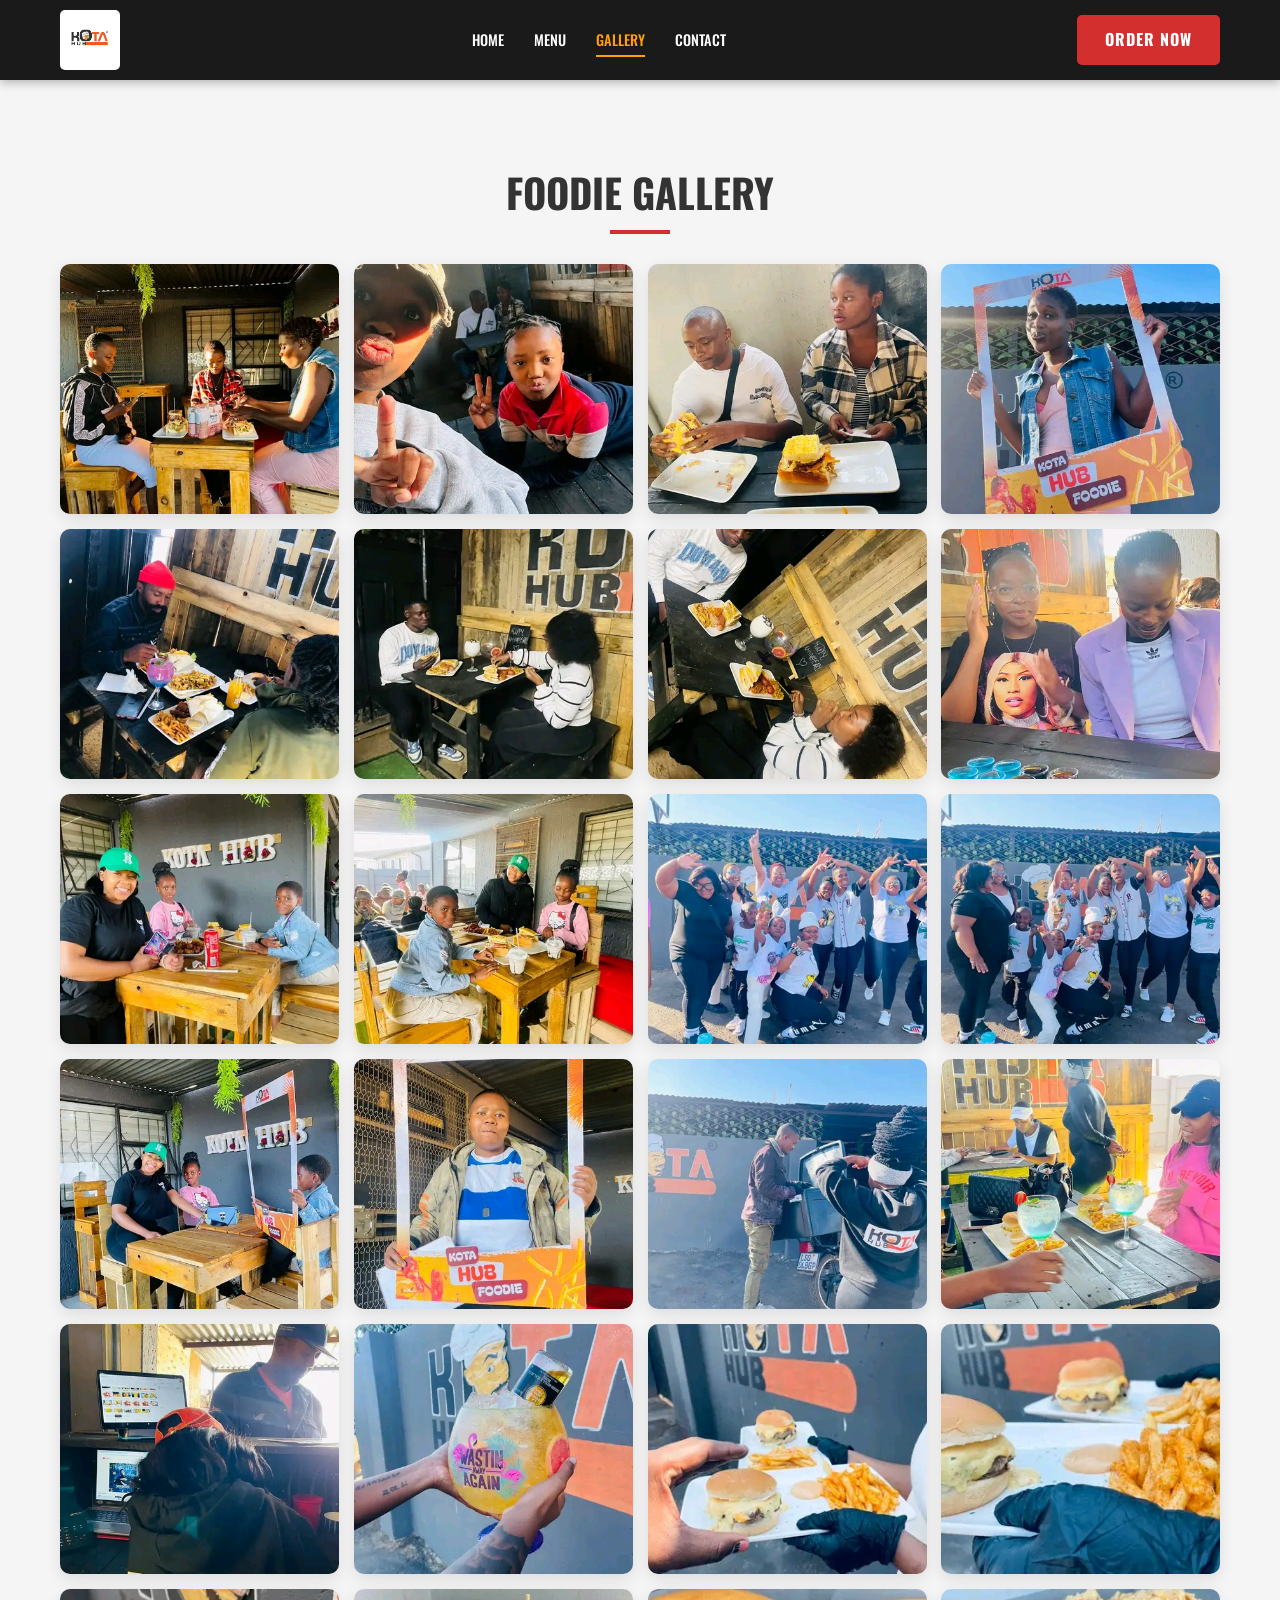
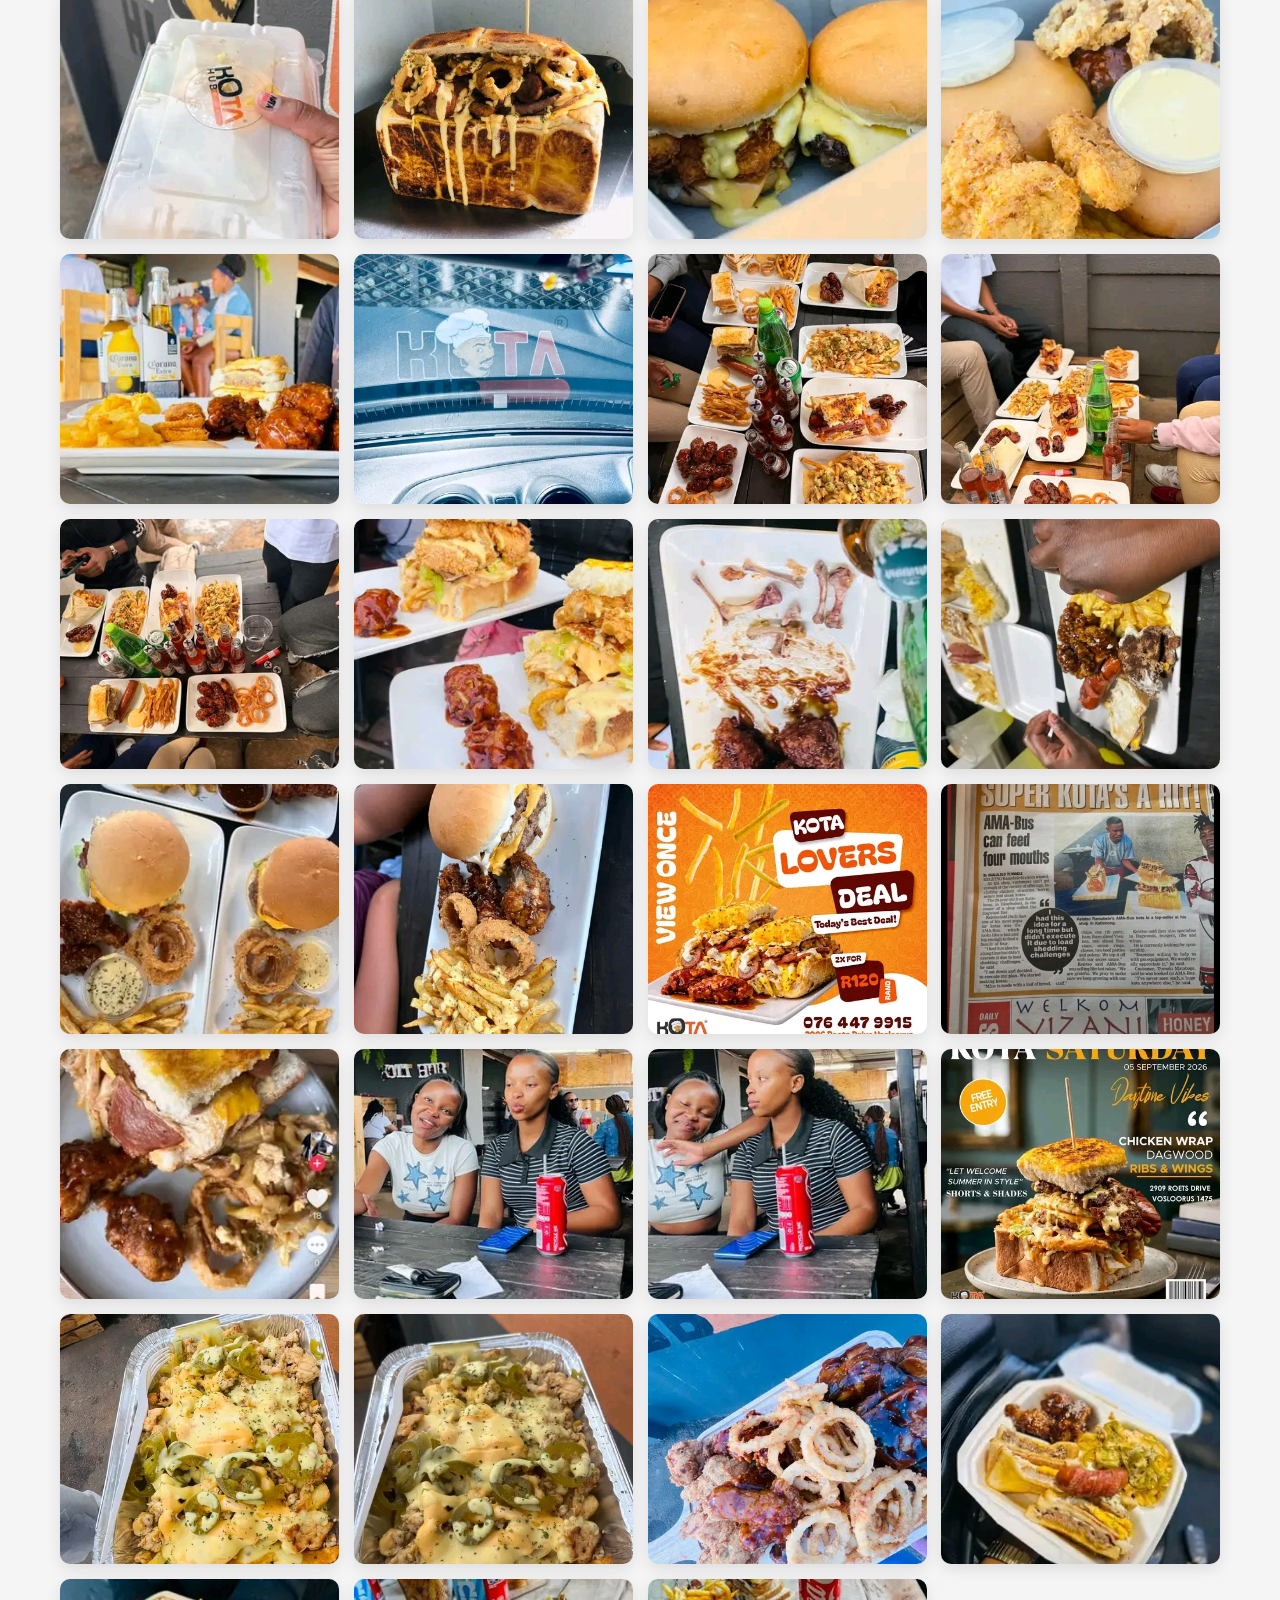
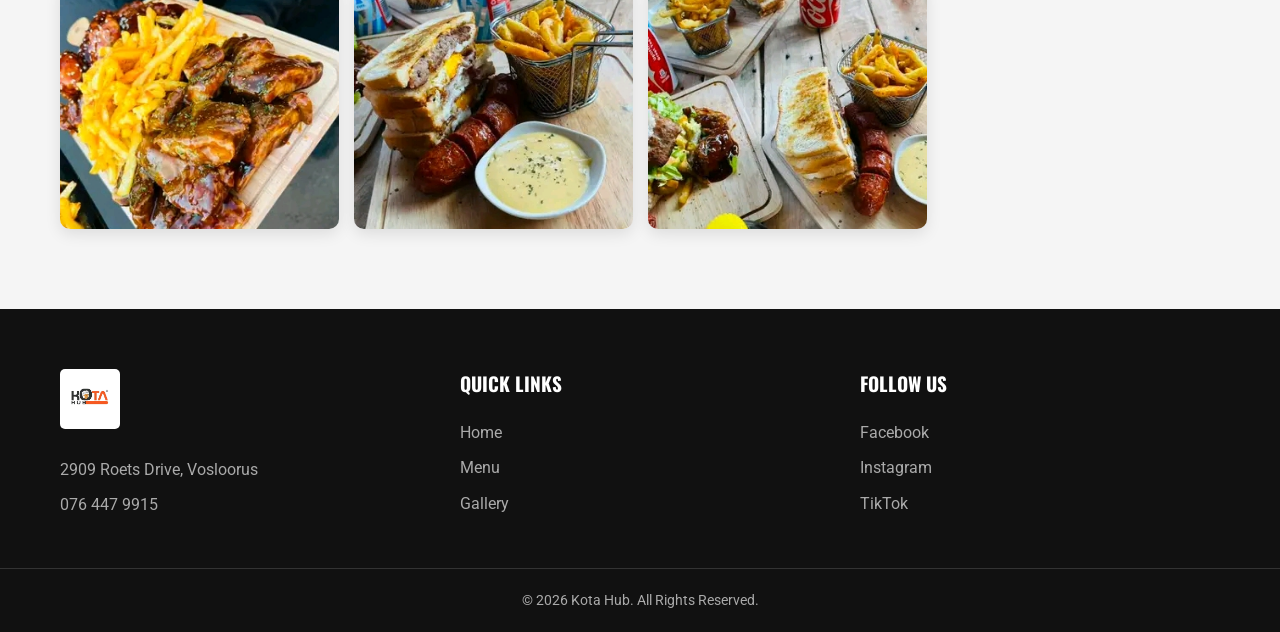
<file: gallery.html>
<!DOCTYPE html>
<html lang="en">

<head>
    <meta charset="UTF-8">
    <meta name="viewport" content="width=device-width, initial-scale=1.0">
    <title>Gallery | Kota Hub</title>
    <link rel="stylesheet" href="style.css">
    <link href="https://fonts.googleapis.com/css2?family=Oswald:wght@400;500;700&family=Roboto:wght@400;700&display=swap" rel="stylesheet">
</head>

<body>

    <!-- Loading Screen -->
    <div class="loader-wrapper" id="loader">
        <img src="images/logo.jpg" alt="Loading..." class="loader-logo">
        <div class="loader-spinner"></div>
    </div>

    <!-- Header / Navigation -->
    <header class="header">
        <div class="container header-inner">
            <a href="index.html" class="logo-link">
                <img src="images/logo.jpg" alt="Kota Hub Logo" class="logo-img">
            </a>

            <!-- Mobile Menu Toggle -->
            <button class="menu-toggle" id="menu-toggle" aria-label="Toggle Menu">
                <span></span>
                <span></span>
                <span></span>
            </button>

            <nav class="nav" id="nav-menu">
                <a href="index.html">Home</a>
                <a href="menu.html">Menu</a>
                <a href="gallery.html" class="active">Gallery</a>
                <a href="contact.html">Contact</a>
            </nav>
            <div class="header-actions">
                <a href="menu.html" class="btn btn-primary">Order Now</a>
            </div>
        </div>
    </header>

    <!-- Gallery Section -->
    <section class="section gallery">
        <div class="container">
            <h2 class="section-title center">Foodie Gallery</h2>
            <div class="gallery-grid" id="gallery-grid">
                <!-- Gallery items injected by script.js -->
            </div>
        </div>
    </section>

    <!-- Footer -->
    <footer class="footer">
        <div class="container footer-content">
            <div class="footer-brand">
                <img src="images/logo.jpg" alt="Kota Hub Logo" class="footer-logo">
                <p>2909 Roets Drive, Vosloorus</p>
                <p>076 447 9915</p>
            </div>
            <div class="footer-links">
                <h4>Quick Links</h4>
                <a href="index.html">Home</a>
                <a href="menu.html">Menu</a>
                <a href="gallery.html">Gallery</a>
            </div>
            <div class="footer-social">
                <h4>Follow Us</h4>
                <a href="#">Facebook</a>
                <a href="#">Instagram</a>
                <a href="#">TikTok</a>
            </div>
        </div>
        <div class="footer-bottom">
            <p>&copy; 2026 Kota Hub. All Rights Reserved.</p>
        </div>
    </footer>

    <script src="script.js"></script>
</body>

</html>
</file>
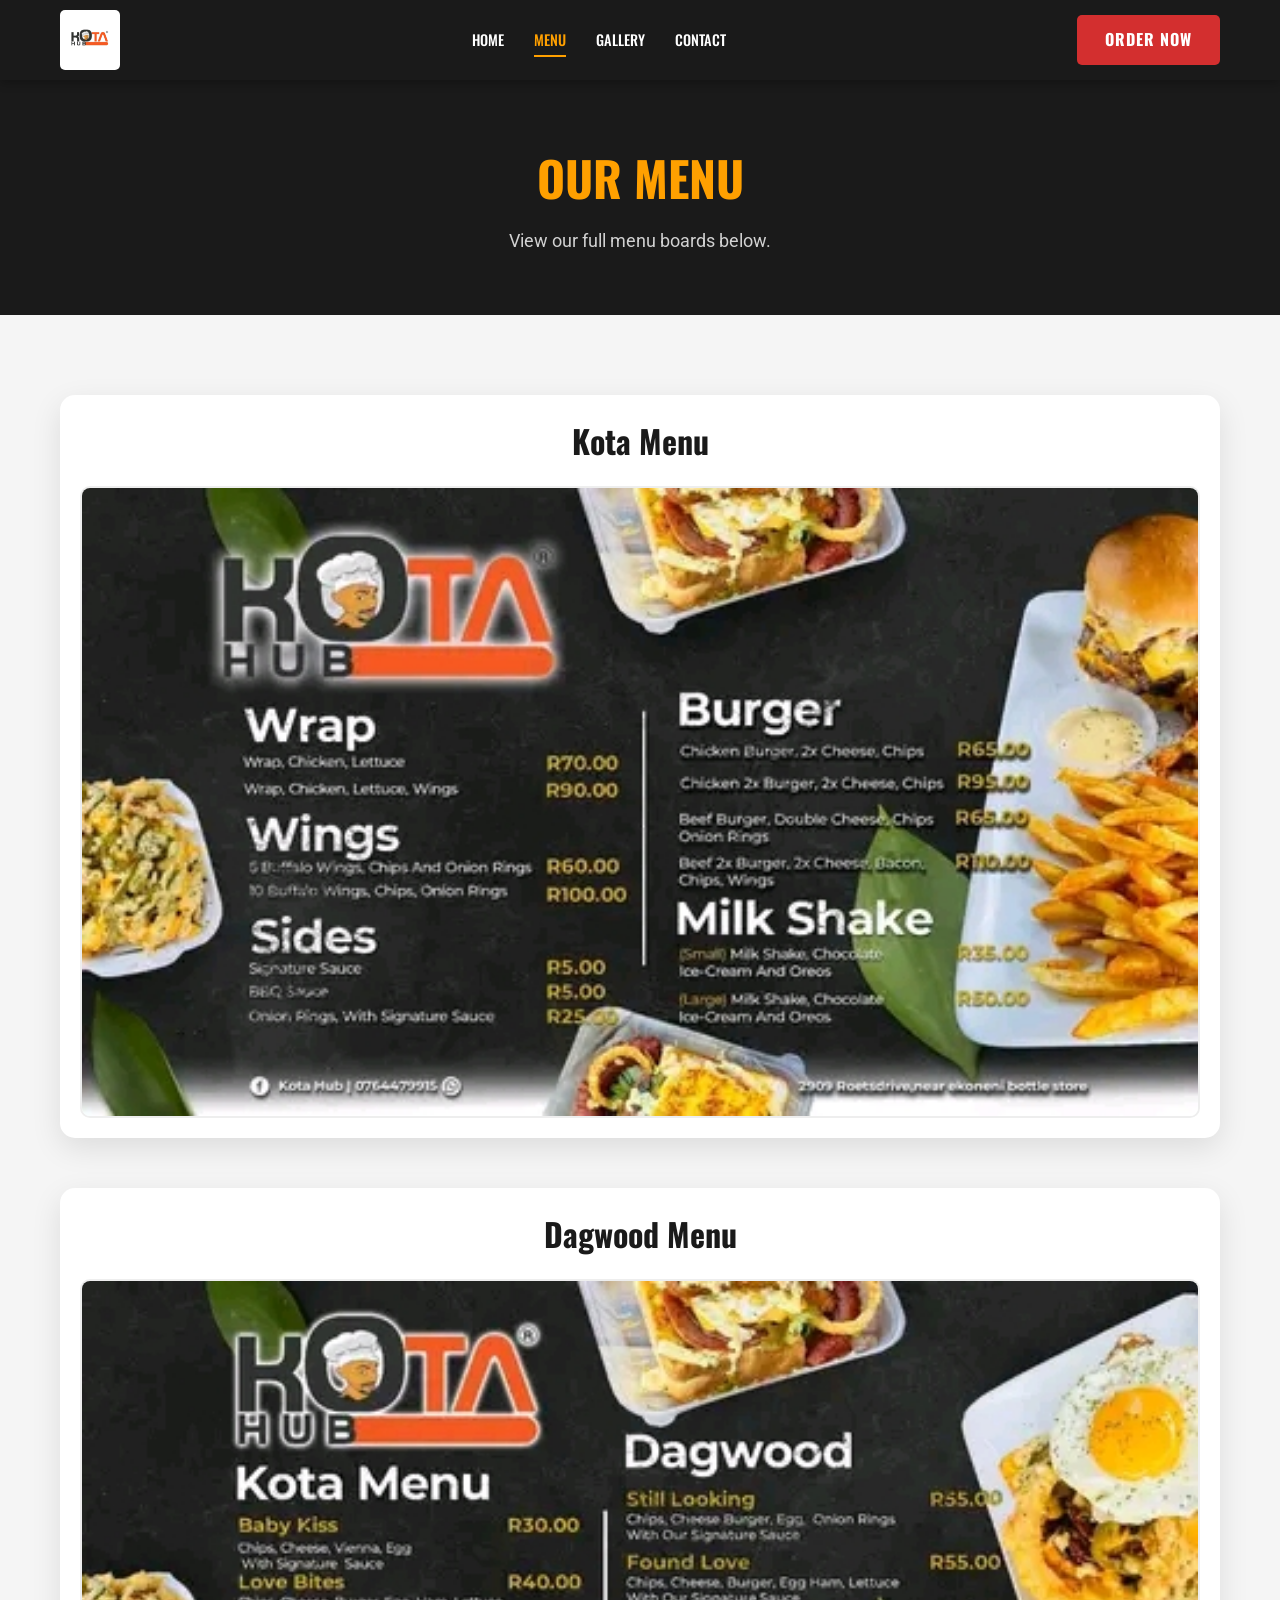
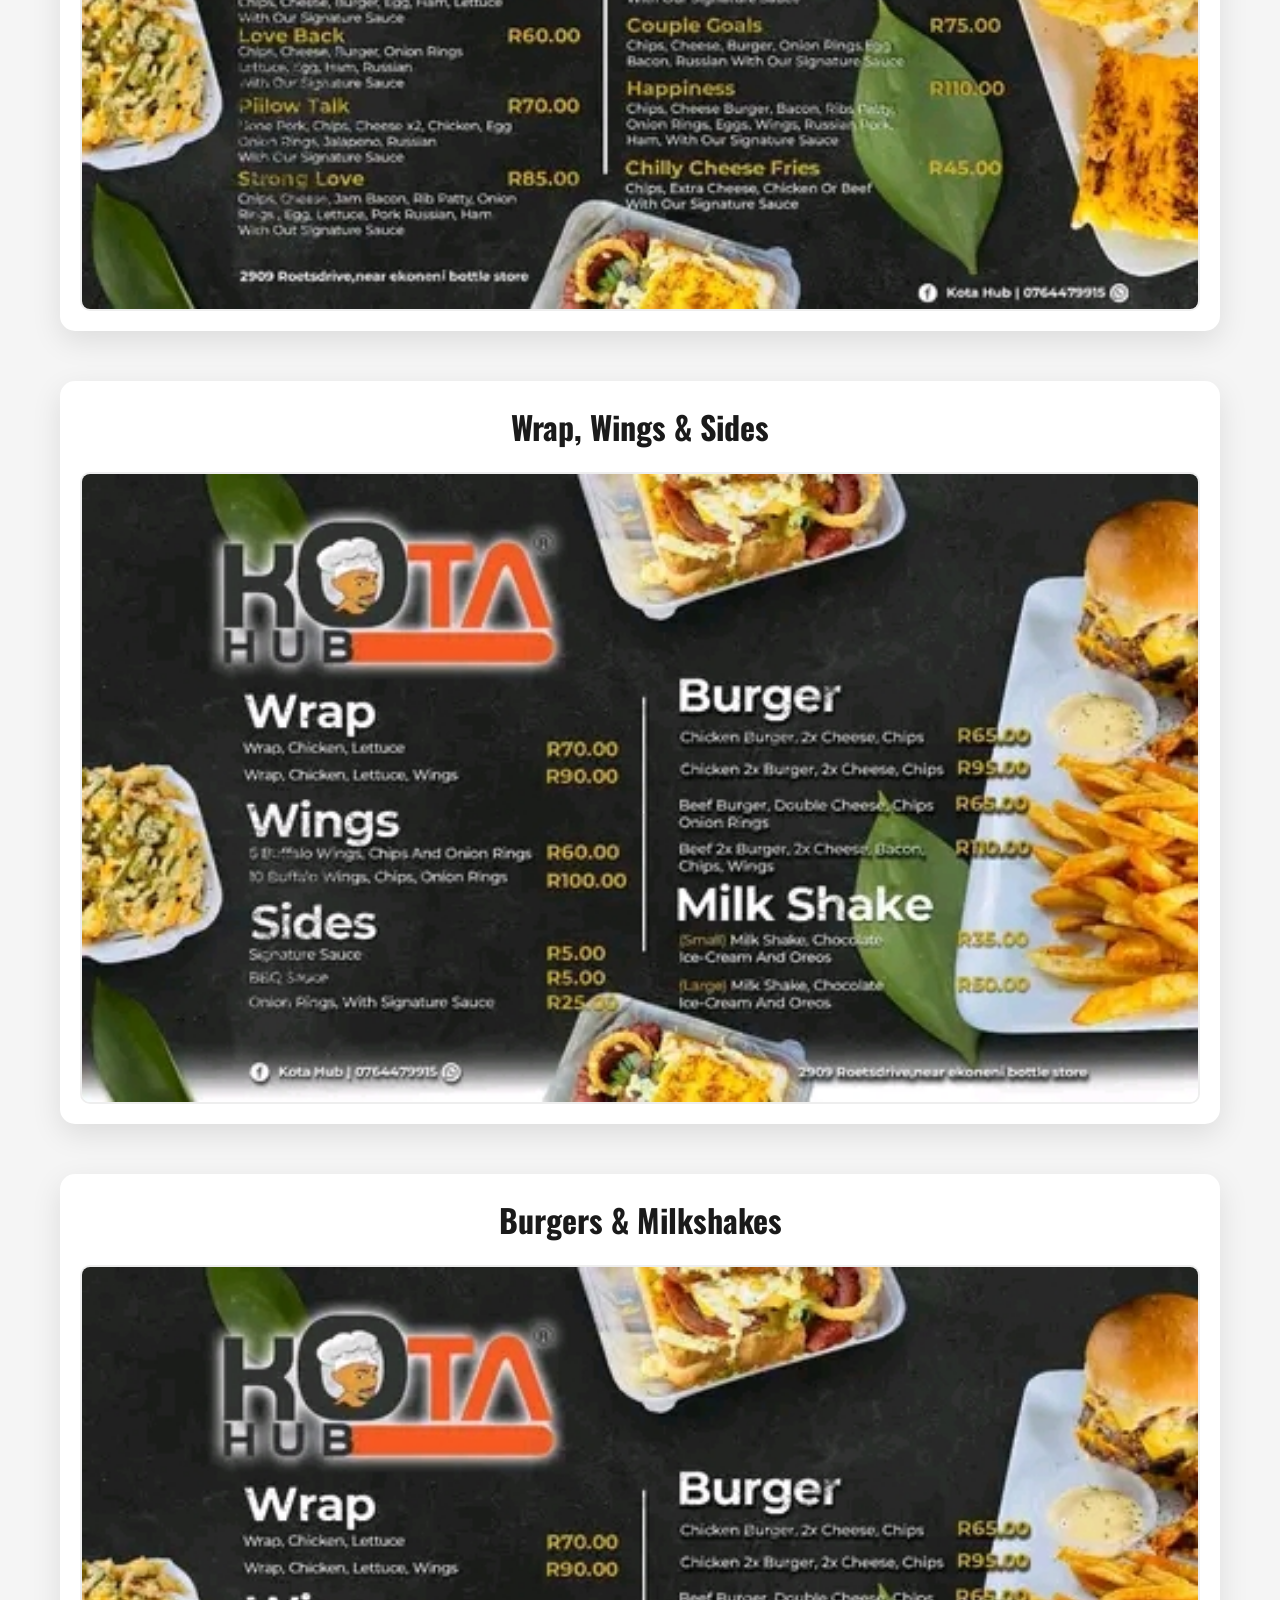
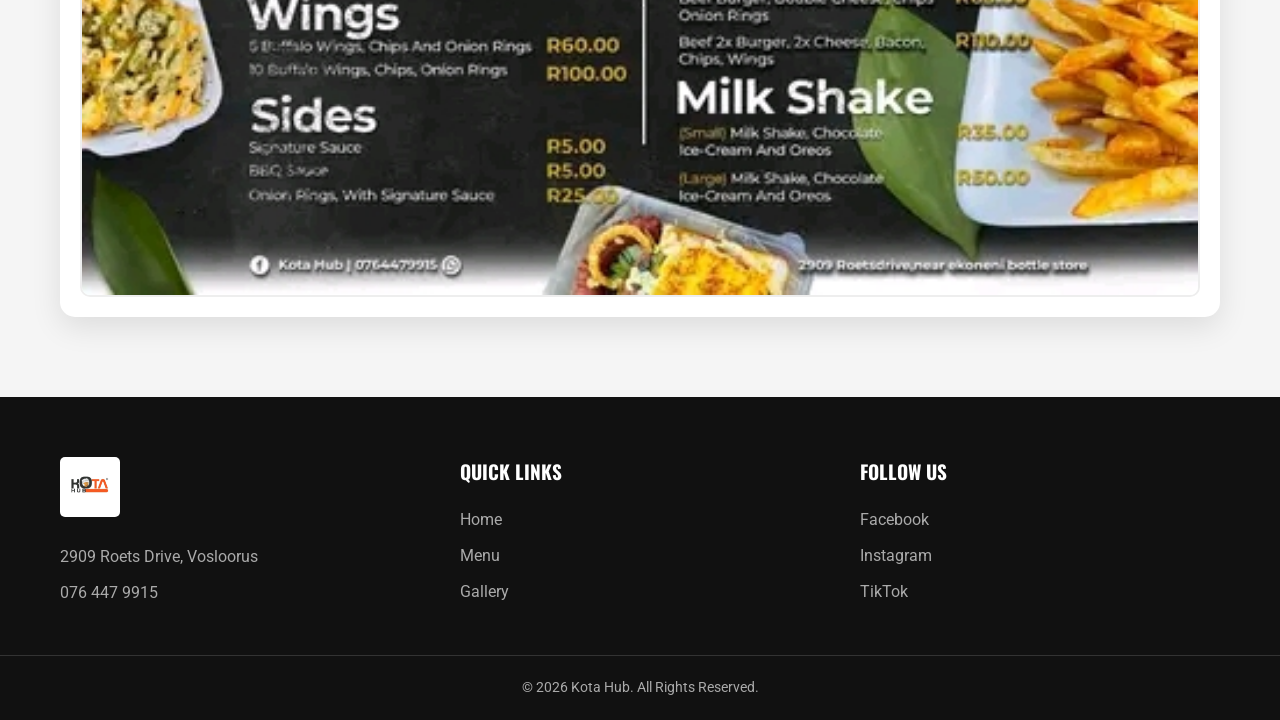
<file: menu.html>
<!DOCTYPE html>
<html lang="en">

<head>
    <meta charset="UTF-8">
    <meta name="viewport" content="width=device-width, initial-scale=1.0">
    <title>Menu | Kota Hub</title>
    <link rel="stylesheet" href="style.css">
    <link href="https://fonts.googleapis.com/css2?family=Oswald:wght@400;500;700&family=Roboto:wght@400;700&display=swap" rel="stylesheet">
</head>

<body>

    <!-- Loading Screen -->
    <div class="loader-wrapper" id="loader">
        <img src="images/logo.jpg" alt="Loading..." class="loader-logo">
        <div class="loader-spinner"></div>
    </div>

    <!-- Header / Navigation -->
    <header class="header">
        <div class="container header-inner">
            <a href="index.html" class="logo-link">
                <img src="images/logo.jpg" alt="Kota Hub Logo" class="logo-img">
            </a>

            <!-- Mobile Menu Toggle -->
            <button class="menu-toggle" id="menu-toggle" aria-label="Toggle Menu">
                <span></span>
                <span></span>
                <span></span>
            </button>

            <nav class="nav" id="nav-menu">
                <a href="index.html">Home</a>
                <a href="menu.html" class="active">Menu</a>
                <a href="gallery.html">Gallery</a>
                <a href="contact.html">Contact</a>
            </nav>
            <div class="header-actions">
                <a href="#" class="btn btn-primary">Order Now</a>
            </div>
        </div>
    </header>

    <!-- Menu Header -->
    <section class="menu-header">
        <div class="container">
            <h1 class="page-title">Our Menu</h1>
            <p class="page-subtitle">View our full menu boards below.</p>
        </div>
    </section>

    <!-- Menu Images Section -->
    <section class="section menu-images-section">
        <div class="container">
            <div class="menu-image-grid">

                <!-- MENU IMAGE 1: Kota Menu -->
                <div class="menu-board">
                    <h3>Kota Menu</h3>
                    <div class="menu-board-img-wrapper">
                        <img src="images/menu-wings.jpg" alt="Kota Hub Kota Menu" class="menu-board-img">
                    </div>
                </div>

                <!-- MENU IMAGE 2: Dagwood Menu -->
                <div class="menu-board">
                    <h3>Dagwood Menu</h3>
                    <div class="menu-board-img-wrapper">
                        <img src="images/menu-dagwood.jpg" alt="Kota Hub Dagwood Menu" class="menu-board-img">
                    </div>
                </div>

                <!-- MENU IMAGE 3: Wrap, Wings, Sides -->
                <div class="menu-board">
                    <h3>Wrap, Wings & Sides</h3>
                    <div class="menu-board-img-wrapper">
                        <img src="images/menu-wings.jpg" alt="Kota Hub Wrap and Wings Menu" class="menu-board-img">
                    </div>
                </div>

                <!-- MENU IMAGE 4: Burgers and Milkshakes -->
                <div class="menu-board">
                    <h3>Burgers & Milkshakes</h3>
                    <div class="menu-board-img-wrapper">
                        <img src="images/menu-burgers.jpg" alt="Kota Hub Burger and Milkshake Menu" class="menu-board-img">
                    </div>
                </div>

            </div>
        </div>
    </section>

    <!-- Footer -->
    <footer class="footer">
        <div class="container footer-content">
            <div class="footer-brand">
                <img src="images/logo.jpg" alt="Kota Hub Logo" class="footer-logo">
                <p>2909 Roets Drive, Vosloorus</p>
                <p>076 447 9915</p>
            </div>
            <div class="footer-links">
                <h4>Quick Links</h4>
                <a href="index.html">Home</a>
                <a href="menu.html">Menu</a>
                <a href="gallery.html">Gallery</a>
            </div>
            <div class="footer-social">
                <h4>Follow Us</h4>
                <a href="#">Facebook</a>
                <a href="#">Instagram</a>
                <a href="#">TikTok</a>
            </div>
        </div>
        <div class="footer-bottom">
            <p>&copy; 2026 Kota Hub. All Rights Reserved.</p>
        </div>
    </footer>

    <script src="script.js"></script>
</body>

</html>
</file>
<file: style.css>
/* --- Global Styles --- */

:root {
    --primary-color: #D32F2F;
    --secondary-color: #FFA000;
    --dark-bg: #1A1A1A;
    --light-bg: #F5F5F5;
    --text-dark: #333;
    --text-light: #FFF;
    --font-heading: 'Oswald', sans-serif;
    --font-body: 'Roboto', sans-serif;
}

* {
    margin: 0;
    padding: 0;
    box-sizing: border-box;
}

html {
    scroll-behavior: smooth;
}

body {
    font-family: var(--font-body);
    background-color: var(--light-bg);
    color: var(--text-dark);
    line-height: 1.6;
    overflow-x: hidden;
    opacity: 0;
    /* Hidden until loader finishes */
    transition: opacity 0.5s ease-in;
}

body.loaded {
    opacity: 1;
}

.container {
    max-width: 1200px;
    margin: 0 auto;
    padding: 0 20px;
}

a {
    text-decoration: none;
    color: inherit;
}

ul {
    list-style: none;
}


/* --- Loading Screen --- */

.loader-wrapper {
    position: fixed;
    top: 0;
    left: 0;
    width: 100%;
    height: 100%;
    background-color: var(--dark-bg);
    display: flex;
    flex-direction: column;
    justify-content: center;
    align-items: center;
    z-index: 9999;
    transition: opacity 0.5s ease-out, visibility 0.5s ease-out;
}

.loader-wrapper.hidden {
    opacity: 0;
    visibility: hidden;
}

.loader-logo {
    height: 80px;
    width: auto;
    margin-bottom: 20px;
    animation: pulse 1.5s infinite ease-in-out;
}

.loader-spinner {
    width: 40px;
    height: 40px;
    border: 4px solid rgba(255, 255, 255, 0.1);
    border-top: 4px solid var(--secondary-color);
    border-radius: 50%;
    animation: spin 1s linear infinite;
}

@keyframes spin {
    0% {
        transform: rotate(0deg);
    }
    100% {
        transform: rotate(360deg);
    }
}

@keyframes pulse {
    0% {
        transform: scale(1);
        opacity: 0.8;
    }
    50% {
        transform: scale(1.05);
        opacity: 1;
    }
    100% {
        transform: scale(1);
        opacity: 0.8;
    }
}


/* --- Buttons --- */

.btn {
    display: inline-block;
    padding: 12px 28px;
    font-family: var(--font-heading);
    font-weight: 700;
    text-transform: uppercase;
    letter-spacing: 1px;
    border-radius: 5px;
    transition: all 0.3s ease;
    cursor: pointer;
    border: none;
}

.btn-primary {
    background-color: var(--primary-color);
    color: var(--text-light);
}

.btn-primary:hover {
    background-color: #B71C1C;
    transform: translateY(-2px);
    box-shadow: 0 5px 15px rgba(211, 47, 47, 0.4);
}

.btn-secondary {
    background-color: var(--secondary-color);
    color: var(--text-dark);
}

.btn-secondary:hover {
    background-color: #FF8F00;
    transform: translateY(-2px);
}

.btn-outline {
    background-color: transparent;
    border: 2px solid var(--text-light);
    color: var(--text-light);
}

.btn-outline:hover {
    background-color: var(--text-light);
    color: var(--text-dark);
}

.btn-large {
    padding: 15px 40px;
    font-size: 1.1rem;
}


/* --- Header --- */

.header {
    background-color: var(--dark-bg);
    position: sticky;
    top: 0;
    z-index: 1000;
    box-shadow: 0 2px 10px rgba(0, 0, 0, 0.3);
}

.header-inner {
    display: flex;
    justify-content: space-between;
    align-items: center;
    height: 80px;
    position: relative;
}

.logo-link {
    display: flex;
    align-items: center;
    z-index: 1001;
}

.logo-img {
    height: 60px;
    width: auto;
    object-fit: contain;
    border-radius: 5px;
}


/* Mobile Menu Toggle */

.menu-toggle {
    display: none;
    flex-direction: column;
    gap: 5px;
    background: transparent;
    border: none;
    cursor: pointer;
    padding: 10px;
    z-index: 1001;
}

.menu-toggle span {
    display: block;
    width: 25px;
    height: 3px;
    background-color: var(--text-light);
    transition: all 0.3s ease;
    border-radius: 2px;
}

.menu-toggle.active span:nth-child(1) {
    transform: rotate(45deg) translate(5px, 5px);
}

.menu-toggle.active span:nth-child(2) {
    opacity: 0;
}

.menu-toggle.active span:nth-child(3) {
    transform: rotate(-45deg) translate(7px, -6px);
}

.nav {
    display: flex;
    gap: 30px;
}

.nav a {
    color: var(--text-light);
    font-family: var(--font-heading);
    font-weight: 500;
    text-transform: uppercase;
    font-size: 0.9rem;
    transition: color 0.3s;
    position: relative;
}

.nav a:hover,
.nav a.active {
    color: var(--secondary-color);
}

.nav a.active::after {
    content: '';
    position: absolute;
    bottom: -5px;
    left: 0;
    width: 100%;
    height: 2px;
    background-color: var(--secondary-color);
}


/* --- Hero Section --- */

.hero {
    position: relative;
    height: 90vh;
    background: linear-gradient(135deg, #2c2c2c 0%, #1a1a1a 100%);
    display: flex;
    align-items: center;
    overflow: hidden;
}

.hero-overlay {
    position: absolute;
    top: 0;
    left: 0;
    width: 100%;
    height: 100%;
    background: url('https://images.unsplash.com/photo-1550547660-d9450f859349?ixlib=rb-4.0.3&auto=format&fit=crop&w=1920&q=80') center/cover no-repeat;
    opacity: 0.2;
}

.hero-content {
    position: relative;
    z-index: 2;
    color: var(--text-light);
    max-width: 600px;
    animation: fadeInUp 1s ease-out;
}

.hero-title {
    font-family: var(--font-heading);
    font-size: 4rem;
    font-weight: 700;
    text-transform: uppercase;
    line-height: 1.1;
    margin-bottom: 20px;
}

.hero-title .highlight {
    color: var(--secondary-color);
}

.hero-subtitle {
    font-size: 1.2rem;
    margin-bottom: 30px;
    opacity: 0.9;
}

.hero-buttons {
    display: flex;
    gap: 15px;
    flex-wrap: wrap;
}


/* --- Floating Food Animations --- */

.floating-food {
    position: absolute;
    font-size: 3rem;
    animation: float 6s ease-in-out infinite;
    z-index: 1;
    opacity: 0.8;
}

.food-1 {
    top: 20%;
    right: 15%;
    animation-delay: 0s;
}

.food-2 {
    top: 60%;
    right: 25%;
    font-size: 4rem;
    animation-delay: 1s;
}

.food-3 {
    top: 30%;
    right: 5%;
    font-size: 2.5rem;
    animation-delay: 2s;
}

.food-4 {
    top: 75%;
    right: 10%;
    font-size: 3.5rem;
    animation-delay: 3s;
}

@keyframes float {
    0% {
        transform: translateY(0px) rotate(0deg);
    }
    50% {
        transform: translateY(-30px) rotate(10deg);
    }
    100% {
        transform: translateY(0px) rotate(0deg);
    }
}

@keyframes fadeInUp {
    from {
        opacity: 0;
        transform: translateY(30px);
    }
    to {
        opacity: 1;
        transform: translateY(0);
    }
}


/* --- Sections --- */

.section {
    padding: 80px 0;
}

.section-title {
    font-family: var(--font-heading);
    font-size: 2.5rem;
    text-transform: uppercase;
    margin-bottom: 30px;
    position: relative;
    display: inline-block;
}

.section-title::after {
    content: '';
    position: absolute;
    left: 0;
    bottom: -10px;
    width: 60px;
    height: 4px;
    background-color: var(--primary-color);
}

.section-title.center {
    display: block;
    text-align: center;
}

.section-title.center::after {
    left: 50%;
    transform: translateX(-50%);
}


/* --- About Section --- */

.about {
    background-color: var(--text-light);
}

.about-grid {
    display: grid;
    grid-template-columns: 1fr 1fr;
    gap: 50px;
    align-items: center;
}

.about-text p {
    margin-bottom: 15px;
    font-size: 1.1rem;
}

.about-image .image-placeholder {
    width: 100%;
    height: 400px;
    border-radius: 10px;
    overflow: hidden;
    box-shadow: 0 10px 30px rgba(0, 0, 0, 0.1);
}

.about-image img {
    width: 100%;
    height: 100%;
    object-fit: cover;
    transition: transform 0.5s;
}

.about-image img:hover {
    transform: scale(1.05);
}


/* --- Gallery Section --- */

.gallery {
    background-color: var(--light-bg);
}

.gallery-grid {
    display: grid;
    grid-template-columns: repeat(auto-fit, minmax(250px, 1fr));
    gap: 15px;
    margin-top: 40px;
}

.gallery-item {
    position: relative;
    border-radius: 10px;
    overflow: hidden;
    height: 250px;
    box-shadow: 0 5px 15px rgba(0, 0, 0, 0.1);
    opacity: 0;
    transform: scale(0.95);
    animation: zoomIn 0.5s forwards;
}

.gallery-item img {
    width: 100%;
    height: 100%;
    object-fit: cover;
    transition: transform 0.5s ease;
}

.gallery-item:hover img {
    transform: scale(1.1);
}

@keyframes zoomIn {
    to {
        opacity: 1;
        transform: scale(1);
    }
}


/* --- Menu Page Specific --- */

.menu-header {
    background-color: var(--dark-bg);
    color: var(--text-light);
    padding: 60px 0;
    text-align: center;
}

.page-title {
    font-family: var(--font-heading);
    font-size: 3rem;
    text-transform: uppercase;
    margin-bottom: 10px;
    color: var(--secondary-color);
}

.page-subtitle {
    font-size: 1.1rem;
    opacity: 0.8;
}

.menu-images-section {
    background-color: var(--light-bg);
}

.menu-image-grid {
    display: grid;
    grid-template-columns: 1fr;
    gap: 50px;
}

.menu-board {
    background: var(--text-light);
    padding: 20px;
    border-radius: 15px;
    box-shadow: 0 10px 30px rgba(0, 0, 0, 0.1);
    text-align: center;
}

.menu-board h3 {
    font-family: var(--font-heading);
    font-size: 2rem;
    margin-bottom: 20px;
    color: var(--dark-bg);
}

.menu-board-img-wrapper {
    width: 100%;
    overflow: hidden;
    border-radius: 10px;
    border: 2px solid #eee;
}

.menu-board-img {
    width: 100%;
    height: auto;
    display: block;
    transition: transform 0.3s;
}

.menu-board-img:hover {
    transform: scale(1.02);
}


/* --- Contact Page Specific --- */

.contact-grid {
    display: grid;
    grid-template-columns: 1fr 1fr;
    gap: 50px;
    align-items: center;
    margin-top: 40px;
}

.contact-details h3 {
    font-family: var(--font-heading);
    font-size: 2rem;
    margin-bottom: 20px;
    color: var(--dark-bg);
}

.contact-details p {
    margin-bottom: 15px;
    font-size: 1.1rem;
}

.contact-images {
    display: grid;
    grid-template-columns: 1fr 1fr;
    gap: 20px;
}

.contact-images img {
    width: 100%;
    height: 300px;
    object-fit: cover;
    border-radius: 10px;
    box-shadow: 0 5px 15px rgba(0, 0, 0, 0.1);
    transition: transform 0.3s;
}

.contact-images img:hover {
    transform: scale(1.05);
}


/* --- Footer --- */

.footer {
    background-color: #111;
    color: #aaa;
    padding: 60px 0 20px;
}

.footer-content {
    display: grid;
    grid-template-columns: repeat(auto-fit, minmax(200px, 1fr));
    gap: 40px;
    margin-bottom: 40px;
}

.footer-logo {
    height: 60px;
    width: auto;
    margin-bottom: 20px;
    border-radius: 5px;
}

.footer h4 {
    color: var(--text-light);
    font-family: var(--font-heading);
    font-size: 1.2rem;
    margin-bottom: 20px;
    text-transform: uppercase;
}

.footer-links a,
.footer-social a {
    display: block;
    margin-bottom: 10px;
    transition: color 0.3s;
}

.footer-links a:hover,
.footer-social a:hover {
    color: var(--secondary-color);
}

.footer-brand p {
    margin-bottom: 10px;
}

.footer-bottom {
    text-align: center;
    border-top: 1px solid #333;
    padding-top: 20px;
    font-size: 0.9rem;
}


/* --- Responsive --- */

@media (max-width: 992px) {
    .hero-title {
        font-size: 3rem;
    }
    .about-grid {
        gap: 30px;
    }
    .contact-grid {
        gap: 30px;
    }
}

@media (max-width: 768px) {
    .header-inner {
        flex-direction: row;
        flex-wrap: wrap;
        justify-content: space-between;
        height: 70px;
    }
    .menu-toggle {
        display: flex;
    }
    .nav {
        position: absolute;
        top: 70px;
        left: 0;
        width: 100%;
        background-color: var(--dark-bg);
        flex-direction: column;
        align-items: center;
        gap: 0;
        max-height: 0;
        overflow: hidden;
        transition: max-height 0.4s ease-in-out;
        box-shadow: 0 5px 10px rgba(0, 0, 0, 0.3);
    }
    .nav.open {
        max-height: 300px;
    }
    .nav a {
        padding: 15px 0;
        width: 100%;
        text-align: center;
        border-bottom: 1px solid #333;
        font-size: 1rem;
    }
    .nav a.active::after {
        display: none;
    }
    .header-actions {
        display: none;
        /* Hide order button on mobile header, or move inside nav */
    }
    .hero-title {
        font-size: 2.5rem;
    }
    .hero-buttons {
        flex-direction: column;
        width: 100%;
    }
    .hero-buttons .btn {
        width: 100%;
        text-align: center;
    }
    .about-grid {
        grid-template-columns: 1fr;
    }
    .about-image .image-placeholder {
        height: 250px;
    }
    .floating-food {
        display: none;
    }
    .menu-image-grid {
        gap: 30px;
    }
    .contact-grid {
        grid-template-columns: 1fr;
    }
    .contact-images {
        grid-template-columns: 1fr;
    }
    .contact-images img {
        height: 200px;
    }
    .section {
        padding: 50px 0;
    }
    .section-title {
        font-size: 2rem;
    }
}

@media (max-width: 480px) {
    .hero-title {
        font-size: 2rem;
    }
    .logo-img {
        height: 45px;
    }
    .loader-logo {
        height: 60px;
    }
    .footer-content {
        grid-template-columns: 1fr;
        text-align: center;
    }
    .footer-brand {
        display: flex;
        flex-direction: column;
        align-items: center;
    }
}
</file>
